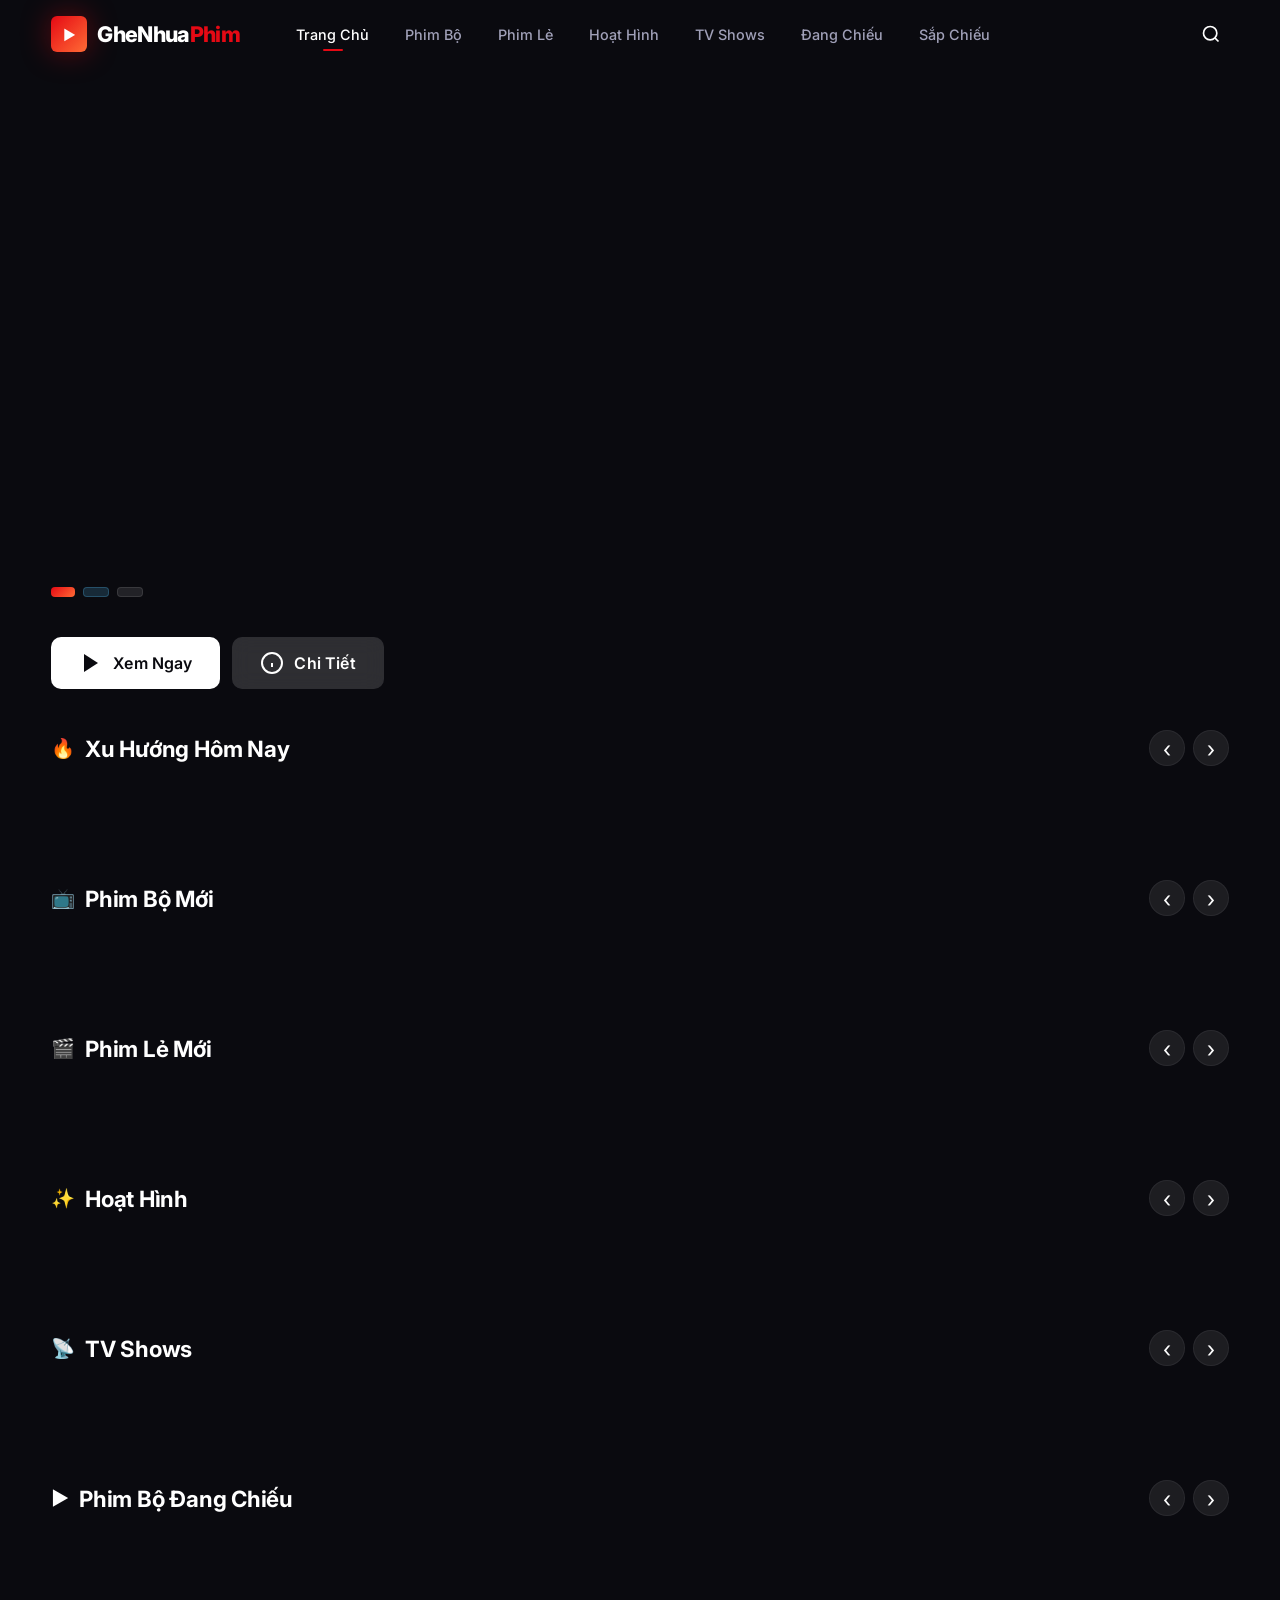
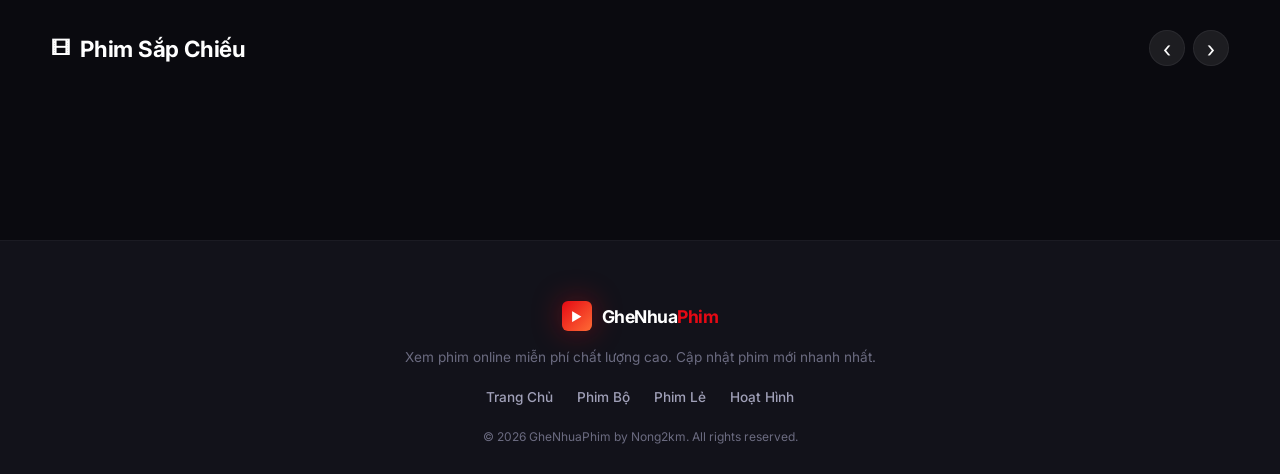
<file: index.html>
<!DOCTYPE html>
<html lang="vi">

<head>
    <meta charset="UTF-8">
    <meta name="viewport" content="width=device-width, initial-scale=1.0">
    <title>GheNhuaPhim - Xem Phim Online Miễn Phí</title>
    <meta name="description"
        content="Xem phim online chất lượng cao miễn phí. Phim VietSub, Thuyết minh mới nhất 2026.">
    <link rel="preconnect" href="https://fonts.googleapis.com">
    <link rel="preconnect" href="https://fonts.gstatic.com" crossorigin>
    <link href="https://fonts.googleapis.com/css2?family=Inter:wght@300;400;500;600;700;800;900&display=swap"
        rel="stylesheet">
    <link rel="stylesheet" href="style.css">
</head>

<body>

<nav class="navbar" id="navbar">
        <div class="nav-left">
            <a href="#" class="logo" id="logo">
                <span class="logo-icon">▶</span>
                <span class="logo-text">GheNhua<span class="logo-accent">Phim</span></span>
            </a>
            <ul class="nav-links" id="nav-links">
                <li><a href="#" class="nav-link active" data-section="home">Trang Chủ</a></li>
                <li><a href="#" class="nav-link" data-section="phim-bo">Phim Bộ</a></li>
                <li><a href="#" class="nav-link" data-section="phim-le">Phim Lẻ</a></li>
                <li><a href="#" class="nav-link" data-section="hoat-hinh">Hoạt Hình</a></li>
                <li><a href="#" class="nav-link" data-section="tv-shows">TV Shows</a></li>
                <li><a href="#" class="nav-link" data-section="phim-bo-dang-chieu">Đang Chiếu</a></li>
                <li><a href="#" class="nav-link" data-section="phim-sap-chieu">Sắp Chiếu</a></li>
            </ul>
        </div>
        <div class="nav-right">
            <div class="search-container" id="search-container">
                <button class="search-btn" id="search-toggle" aria-label="Tìm kiếm">
                    <svg width="20" height="20" viewBox="0 0 24 24" fill="none" stroke="currentColor" stroke-width="2">
                        <circle cx="11" cy="11" r="8"></circle>
                        <line x1="21" y1="21" x2="16.65" y2="16.65"></line>
                    </svg>
                </button>
                <input type="text" class="search-input" id="search-input" placeholder="Tìm kiếm phim..."
                    autocomplete="off">
                
                <div class="search-dropdown" id="search-dropdown"></div>
            </div>
        </div>
    </nav>

<section class="hero" id="hero">
        <div class="hero-backdrop" id="hero-backdrop"></div>
        <div class="hero-gradient"></div>
        <div class="hero-content" id="hero-content">
            <div class="hero-badges">
                <span class="badge badge-quality" id="hero-quality"></span>
                <span class="badge badge-lang" id="hero-lang"></span>
                <span class="badge badge-year" id="hero-year"></span>
            </div>
            <h1 class="hero-title" id="hero-title"></h1>
            <p class="hero-origin" id="hero-origin"></p>
            <div class="hero-meta" id="hero-meta"></div>
            <p class="hero-categories" id="hero-categories"></p>
            <div class="hero-actions">
                <button class="btn btn-play" id="hero-play-btn">
                    <svg width="24" height="24" viewBox="0 0 24 24" fill="currentColor">
                        <polygon points="5 3 19 12 5 21 5 3"></polygon>
                    </svg>
                    Xem Ngay
                </button>
                <button class="btn btn-info" id="hero-info-btn">
                    <svg width="24" height="24" viewBox="0 0 24 24" fill="none" stroke="currentColor" stroke-width="2">
                        <circle cx="12" cy="12" r="10"></circle>
                        <line x1="12" y1="16" x2="12" y2="12"></line>
                        <line x1="12" y1="8" x2="12.01" y2="8"></line>
                    </svg>
                    Chi Tiết
                </button>
            </div>
        </div>
        
        <div class="hero-dots" id="hero-dots"></div>
    </section>

<main class="main-content" id="main-content">

<section class="movie-section" id="section-trending">
            <div class="section-header">
                <h2 class="section-title">
                    <span class="title-icon">🔥</span>
                    Xu Hướng Hôm Nay
                </h2>
                <div class="section-controls">
                    <button class="scroll-btn scroll-left" aria-label="Cuộn trái">‹</button>
                    <button class="scroll-btn scroll-right" aria-label="Cuộn phải">›</button>
                </div>
            </div>
            <div class="movie-row" id="trending-row"></div>
            <div class="pagination" id="trending-pagination"></div>
        </section>

<section class="movie-section" id="section-phim-bo" data-slug="phim-bo">
            <div class="section-header">
                <h2 class="section-title">
                    <span class="title-icon">📺</span>
                    Phim Bộ Mới
                </h2>
                <div class="section-controls">
                    <button class="scroll-btn scroll-left" aria-label="Cuộn trái">‹</button>
                    <button class="scroll-btn scroll-right" aria-label="Cuộn phải">›</button>
                </div>
            </div>
            <div class="movie-row" id="phim-bo-row"></div>
            <div class="pagination" id="phim-bo-pagination"></div>
        </section>

<section class="movie-section" id="section-phim-le" data-slug="phim-le">
            <div class="section-header">
                <h2 class="section-title">
                    <span class="title-icon">🎬</span>
                    Phim Lẻ Mới
                </h2>
                <div class="section-controls">
                    <button class="scroll-btn scroll-left" aria-label="Cuộn trái">‹</button>
                    <button class="scroll-btn scroll-right" aria-label="Cuộn phải">›</button>
                </div>
            </div>
            <div class="movie-row" id="phim-le-row"></div>
            <div class="pagination" id="phim-le-pagination"></div>
        </section>

<section class="movie-section" id="section-hoat-hinh" data-slug="hoat-hinh">
            <div class="section-header">
                <h2 class="section-title">
                    <span class="title-icon">✨</span>
                    Hoạt Hình
                </h2>
                <div class="section-controls">
                    <button class="scroll-btn scroll-left" aria-label="Cuộn trái">‹</button>
                    <button class="scroll-btn scroll-right" aria-label="Cuộn phải">›</button>
                </div>
            </div>
            <div class="movie-row" id="hoat-hinh-row"></div>
            <div class="pagination" id="hoat-hinh-pagination"></div>
        </section>

<section class="movie-section" id="section-tv-shows" data-slug="tv-shows">
            <div class="section-header">
                <h2 class="section-title">
                    <span class="title-icon">📡</span>
                    TV Shows
                </h2>
                <div class="section-controls">
                    <button class="scroll-btn scroll-left" aria-label="Cuộn trái">‹</button>
                    <button class="scroll-btn scroll-right" aria-label="Cuộn phải">›</button>
                </div>
            </div>
            <div class="movie-row" id="tv-shows-row"></div>
            <div class="pagination" id="tv-shows-pagination"></div>
        </section>

<section class="movie-section" id="section-phim-bo-dang-chieu" data-slug="phim-bo-dang-chieu">
            <div class="section-header">
                <h2 class="section-title">
                    <span class="title-icon">▶️</span>
                    Phim Bộ Đang Chiếu
                </h2>
                <div class="section-controls">
                    <button class="scroll-btn scroll-left" aria-label="Cuộn trái">‹</button>
                    <button class="scroll-btn scroll-right" aria-label="Cuộn phải">›</button>
                </div>
            </div>
            <div class="movie-row" id="phim-bo-dang-chieu-row"></div>
            <div class="pagination" id="phim-bo-dang-chieu-pagination"></div>
        </section>

<section class="movie-section" id="section-phim-sap-chieu" data-slug="phim-sap-chieu">
            <div class="section-header">
                <h2 class="section-title">
                    <span class="title-icon">🎞</span>
                    Phim Sắp Chiếu
                </h2>
                <div class="section-controls">
                    <button class="scroll-btn scroll-left" aria-label="Cuộn trái">‹</button>
                    <button class="scroll-btn scroll-right" aria-label="Cuộn phải">›</button>
                </div>
            </div>
            <div class="movie-row" id="phim-sap-chieu-row"></div>
            <div class="pagination" id="phim-sap-chieu-pagination"></div>
        </section>

    </main>

<div class="modal-overlay" id="modal-overlay">
        <div class="modal" id="movie-modal">
            <button class="modal-close" id="modal-close" aria-label="Đóng">✕</button>
            <div class="modal-backdrop" id="modal-backdrop"></div>
            <div class="modal-body">
                <div class="modal-badges" id="modal-badges"></div>
                <h2 class="modal-title" id="modal-title"></h2>
                <p class="modal-origin" id="modal-origin"></p>
                <div class="modal-meta" id="modal-meta"></div>
                <div class="modal-categories" id="modal-categories"></div>
                <div class="modal-countries" id="modal-countries"></div>
                <div class="modal-actions">
                    <button class="btn btn-play" id="modal-play-btn">
                        <svg width="20" height="20" viewBox="0 0 24 24" fill="currentColor">
                            <polygon points="5 3 19 12 5 21 5 3"></polygon>
                        </svg>
                        Xem Phim
                    </button>
                </div>
            </div>
        </div>
    </div>

<footer class="footer">
        <div class="footer-content">
            <div class="footer-logo">
                <span class="logo-icon">▶</span>
                <span class="logo-text">GheNhua<span class="logo-accent">Phim</span></span>
            </div>
            <p class="footer-text">Xem phim online miễn phí chất lượng cao. Cập nhật phim mới nhanh nhất.</p>
            <div class="footer-links">
                <a href="#">Trang Chủ</a>
                <a href="#">Phim Bộ</a>
                <a href="#">Phim Lẻ</a>
                <a href="#">Hoạt Hình</a>
            </div>
            <p class="footer-copy">© 2026 GheNhuaPhim by Nong2km. All rights reserved.</p>
        </div>
    </footer>

<div class="loading-screen" id="loading-screen">
        <div class="loader">
            <div class="loader-ring"></div>
            <span class="loader-text">GheNhua<span class="logo-accent">Phim</span></span>
        </div>
    </div>

    <script src="app.js"></script>
</body>

</html>
</file>
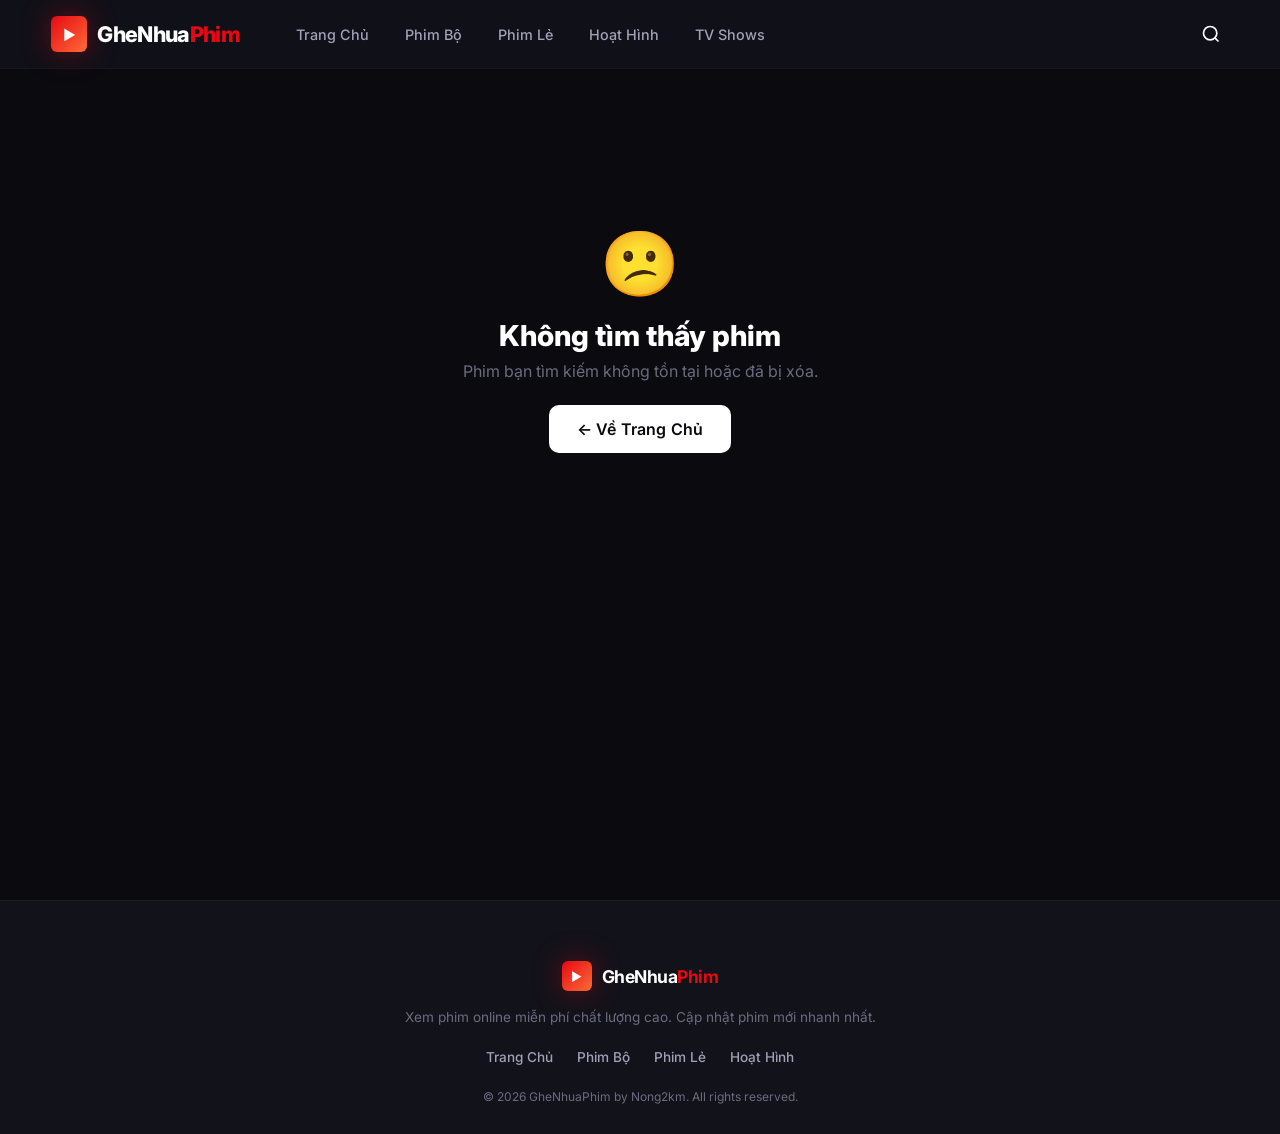
<file: movie.html>
<!DOCTYPE html>
<html lang="vi">

<head>
    <meta charset="UTF-8">
    <meta name="viewport" content="width=device-width, initial-scale=1.0">
    <title>Đang tải... - GheNhuaPhim</title>
    <meta name="description" content="Xem phim online chất lượng cao miễn phí.">
    <link rel="preconnect" href="https://fonts.googleapis.com">
    <link rel="preconnect" href="https://fonts.gstatic.com" crossorigin>
    <link href="https://fonts.googleapis.com/css2?family=Inter:wght@300;400;500;600;700;800;900&display=swap"
        rel="stylesheet">
    <link rel="stylesheet" href="style.css">
    <link rel="stylesheet" href="movie.css">
</head>

<body>

<nav class="navbar scrolled" id="navbar">
        <div class="nav-left">
            <a href="index.html" class="logo" id="logo">
                <span class="logo-icon">▶</span>
                <span class="logo-text">GheNhua<span class="logo-accent">Phim</span></span>
            </a>
            <ul class="nav-links">
                <li><a href="index.html" class="nav-link">Trang Chủ</a></li>
                <li><a href="index.html#section-phim-bo" class="nav-link">Phim Bộ</a></li>
                <li><a href="index.html#section-phim-le" class="nav-link">Phim Lẻ</a></li>
                <li><a href="index.html#section-hoat-hinh" class="nav-link">Hoạt Hình</a></li>
                <li><a href="index.html#section-tv-shows" class="nav-link">TV Shows</a></li>
            </ul>
        </div>
        <div class="nav-right">
            <div class="search-container" id="search-container">
                <button class="search-btn" id="search-toggle" aria-label="Tìm kiếm">
                    <svg width="20" height="20" viewBox="0 0 24 24" fill="none" stroke="currentColor" stroke-width="2">
                        <circle cx="11" cy="11" r="8"></circle>
                        <line x1="21" y1="21" x2="16.65" y2="16.65"></line>
                    </svg>
                </button>
                <input type="text" class="search-input" id="search-input" placeholder="Tìm kiếm phim..."
                    autocomplete="off">
            </div>
        </div>
    </nav>

<main class="movie-page" id="movie-page">

<div class="movie-loading" id="movie-loading">
            <div class="loader">
                <div class="loader-ring"></div>
                <span class="loader-text">Đang tải phim...</span>
            </div>
        </div>

<div class="movie-error" id="movie-error" style="display:none;">
            <span class="movie-error-icon">😕</span>
            <h2 class="movie-error-title">Không tìm thấy phim</h2>
            <p class="movie-error-text">Phim bạn tìm kiếm không tồn tại hoặc đã bị xóa.</p>
            <a href="index.html" class="btn btn-play">← Về Trang Chủ</a>
        </div>

<div class="movie-content" id="movie-content" style="display:none;">

<div class="movie-backdrop" id="movie-backdrop"></div>
            <div class="movie-backdrop-gradient"></div>

<section class="player-section" id="player-section">
                <div class="player-container" id="player-container">
                    <div class="player-placeholder" id="player-placeholder">
                        <div class="player-placeholder-inner">
                            <svg width="60" height="60" viewBox="0 0 24 24" fill="white" opacity="0.8">
                                <polygon points="5 3 19 12 5 21 5 3"></polygon>
                            </svg>
                            <p>Chọn tập để xem phim</p>
                        </div>
                    </div>
                    <iframe id="player-iframe" allowfullscreen allow="autoplay; encrypted-media"
                        style="display:none;"></iframe>
                </div>
            </section>

<section class="episodes-section" id="episodes-section">
                <div class="episodes-wrapper">
                    
                    <div class="server-tabs" id="server-tabs"></div>
                    
                    <div class="episode-grid" id="episode-grid"></div>
                </div>
            </section>

<section class="movie-info-section">
                <div class="movie-info-layout">

<div class="movie-poster-wrap">
                        <img class="movie-poster" id="movie-poster" alt="" loading="lazy">
                        <div class="movie-poster-badges" id="movie-poster-badges"></div>
                    </div>

<div class="movie-details">
                        <h1 class="movie-title" id="movie-title"></h1>
                        <p class="movie-origin-name" id="movie-origin-name"></p>

<div class="movie-ratings" id="movie-ratings"></div>

<div class="movie-meta-grid" id="movie-meta-grid"></div>

<div class="movie-tags" id="movie-categories"></div>

<div class="movie-tags" id="movie-countries"></div>

<div class="movie-people" id="movie-actors"></div>

<div class="movie-people" id="movie-directors"></div>

<div class="movie-description" id="movie-description"></div>

<div class="movie-trailer" id="movie-trailer"></div>
                    </div>
                </div>
            </section>

        </div>
    </main>

<footer class="footer">
        <div class="footer-content">
            <div class="footer-logo">
                <span class="logo-icon">▶</span>
                <span class="logo-text">GheNhua<span class="logo-accent">Phim</span></span>
            </div>
            <p class="footer-text">Xem phim online miễn phí chất lượng cao. Cập nhật phim mới nhanh nhất.</p>
            <div class="footer-links">
                <a href="index.html">Trang Chủ</a>
                <a href="index.html#section-phim-bo">Phim Bộ</a>
                <a href="index.html#section-phim-le">Phim Lẻ</a>
                <a href="index.html#section-hoat-hinh">Hoạt Hình</a>
            </div>
            <p class="footer-copy">© 2026 GheNhuaPhim by Nong2km. All rights reserved.</p>
        </div>
    </footer>

    <script src="movie.js"></script>
</body>

</html>
</file>
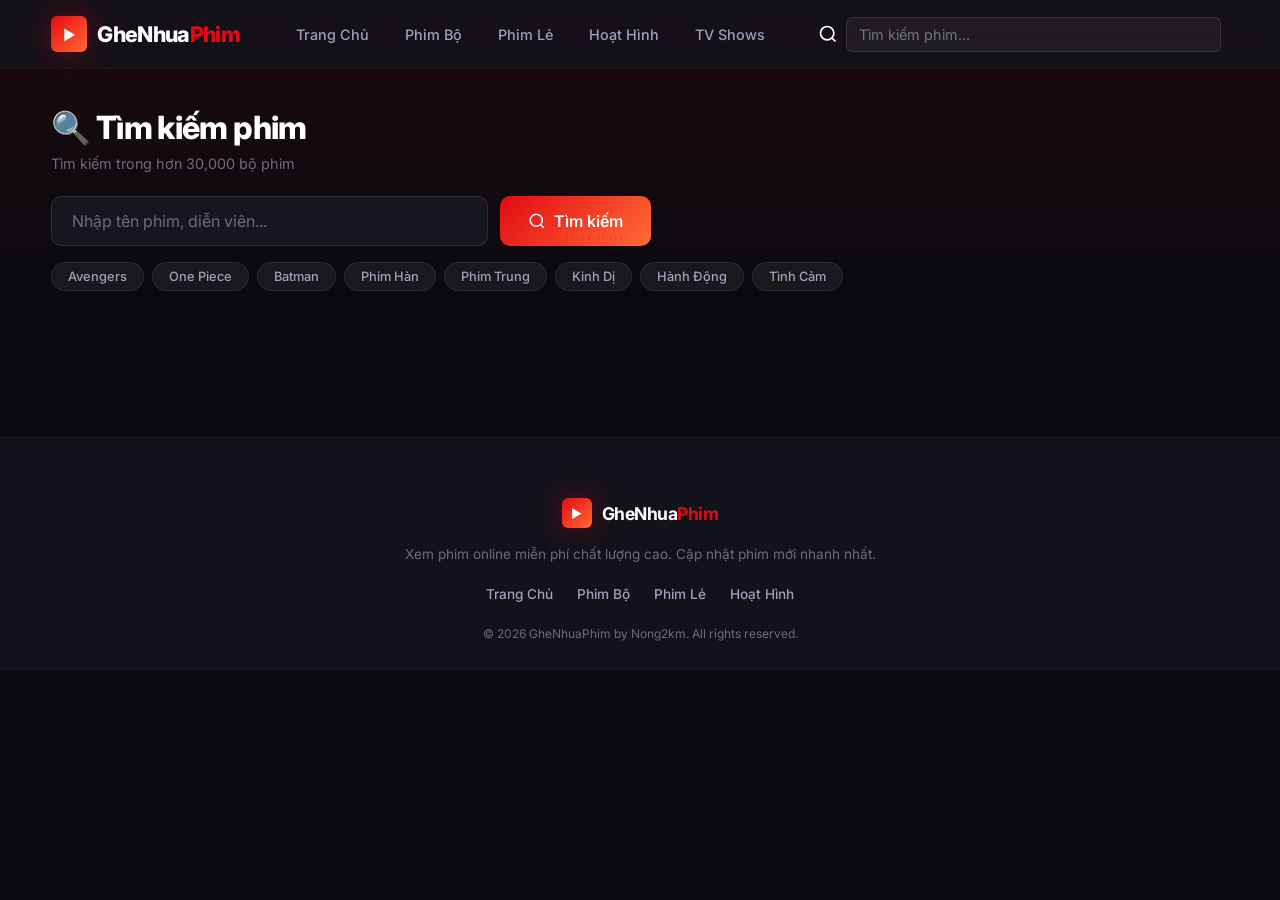
<file: search.html>
<!DOCTYPE html>
<html lang="vi">

<head>
    <meta charset="UTF-8">
    <meta name="viewport" content="width=device-width, initial-scale=1.0">
    <title>Tìm kiếm - GheNhuaPhim</title>
    <meta name="description" content="Tìm kiếm phim online chất lượng cao miễn phí.">
    <link rel="preconnect" href="https://fonts.googleapis.com">
    <link rel="preconnect" href="https://fonts.gstatic.com" crossorigin>
    <link href="https://fonts.googleapis.com/css2?family=Inter:wght@300;400;500;600;700;800;900&display=swap"
        rel="stylesheet">
    <link rel="stylesheet" href="style.css">
    <style>
        /* Search Page Specific Styles */
        .search-page-hero {
            padding-top: calc(var(--nav-height) + 40px);
            padding-bottom: 30px;
            padding-left: 4%;
            padding-right: 4%;
            background: linear-gradient(to bottom, rgba(229, 9, 20, 0.08) 0%, var(--bg-primary) 100%);
        }

        .search-page-title {
            font-size: 2rem;
            font-weight: 800;
            letter-spacing: -0.02em;
            margin-bottom: 8px;
        }

        .search-page-subtitle {
            color: var(--text-muted);
            font-size: 0.9rem;
        }

        .search-page-bar {
            display: flex;
            gap: 12px;
            margin-top: 24px;
            max-width: 600px;
        }

        .search-page-input {
            flex: 1;
            padding: 14px 20px;
            background: var(--bg-card);
            border: 1px solid rgba(255, 255, 255, 0.1);
            border-radius: var(--radius-md);
            color: var(--text-primary);
            font-size: 1rem;
            font-family: inherit;
            outline: none;
            transition: border-color var(--transition-fast), box-shadow var(--transition-fast);
        }

        .search-page-input:focus {
            border-color: var(--accent-primary);
            box-shadow: 0 0 0 3px var(--accent-glow);
        }

        .search-page-input::placeholder {
            color: var(--text-muted);
        }

        .search-page-submit {
            padding: 14px 28px;
            background: var(--accent-gradient);
            color: white;
            border: none;
            border-radius: var(--radius-md);
            font-size: 1rem;
            font-weight: 600;
            font-family: inherit;
            cursor: pointer;
            transition: transform var(--transition-fast), box-shadow var(--transition-fast);
            display: flex;
            align-items: center;
            gap: 8px;
            white-space: nowrap;
        }

        .search-page-submit:hover {
            transform: scale(1.03);
            box-shadow: var(--shadow-glow);
        }

        /* Search Results Grid */
        .search-results {
            padding: 0 4% 60px;
        }

        .search-results-header {
            display: flex;
            align-items: center;
            justify-content: space-between;
            margin-bottom: 24px;
            flex-wrap: wrap;
            gap: 12px;
        }

        .search-results-title {
            font-size: 1.3rem;
            font-weight: 700;
            display: flex;
            align-items: center;
            gap: 10px;
        }

        .results-count {
            color: var(--text-muted);
            font-weight: 400;
            font-size: 0.9rem;
        }

        .search-results-grid {
            display: grid;
            grid-template-columns: repeat(auto-fill, minmax(180px, 1fr));
            gap: 20px;
            margin-bottom: 32px;
        }

        .search-results-grid .movie-card {
            flex: none;
            width: 100%;
        }

        .search-results-grid .card-poster {
            height: 270px;
        }

        /* Search Tags */
        .search-tags {
            display: flex;
            gap: 8px;
            flex-wrap: wrap;
            margin-top: 16px;
        }

        .search-tag {
            padding: 6px 16px;
            font-size: 0.8rem;
            font-weight: 500;
            border-radius: 20px;
            background: rgba(255, 255, 255, 0.06);
            color: var(--text-secondary);
            border: 1px solid rgba(255, 255, 255, 0.08);
            cursor: pointer;
            transition: all var(--transition-fast);
            text-decoration: none;
        }

        .search-tag:hover {
            background: rgba(229, 9, 20, 0.15);
            color: var(--accent-secondary);
            border-color: rgba(229, 9, 20, 0.3);
        }

        /* Empty State */
        .search-empty {
            text-align: center;
            padding: 80px 20px;
        }

        .search-empty-icon {
            font-size: 4rem;
            margin-bottom: 16px;
            display: block;
        }

        .search-empty-text {
            font-size: 1.2rem;
            font-weight: 600;
            margin-bottom: 8px;
        }

        .search-empty-hint {
            color: var(--text-muted);
            font-size: 0.9rem;
        }

        @media (max-width: 768px) {
            .search-page-title {
                font-size: 1.5rem;
            }

            .search-page-bar {
                flex-direction: column;
            }

            .search-results-grid {
                grid-template-columns: repeat(auto-fill, minmax(140px, 1fr));
                gap: 12px;
            }

            .search-results-grid .card-poster {
                height: 210px;
            }
        }

        @media (max-width: 480px) {
            .search-results-grid {
                grid-template-columns: repeat(auto-fill, minmax(120px, 1fr));
                gap: 10px;
            }

            .search-results-grid .card-poster {
                height: 180px;
            }
        }
    </style>
</head>

<body>

<nav class="navbar scrolled" id="navbar">
        <div class="nav-left">
            <a href="index.html" class="logo" id="logo">
                <span class="logo-icon">▶</span>
                <span class="logo-text">GheNhua<span class="logo-accent">Phim</span></span>
            </a>
            <ul class="nav-links" id="nav-links">
                <li><a href="index.html" class="nav-link">Trang Chủ</a></li>
                <li><a href="index.html#section-phim-bo" class="nav-link">Phim Bộ</a></li>
                <li><a href="index.html#section-phim-le" class="nav-link">Phim Lẻ</a></li>
                <li><a href="index.html#section-hoat-hinh" class="nav-link">Hoạt Hình</a></li>
                <li><a href="index.html#section-tv-shows" class="nav-link">TV Shows</a></li>
            </ul>
        </div>
        <div class="nav-right">
            <div class="search-container active" id="search-container">
                <button class="search-btn" id="search-toggle" aria-label="Tìm kiếm">
                    <svg width="20" height="20" viewBox="0 0 24 24" fill="none" stroke="currentColor" stroke-width="2">
                        <circle cx="11" cy="11" r="8"></circle>
                        <line x1="21" y1="21" x2="16.65" y2="16.65"></line>
                    </svg>
                </button>
                <input type="text" class="search-input" id="nav-search-input" placeholder="Tìm kiếm phim...">
            </div>
        </div>
    </nav>

<section class="search-page-hero" id="search-hero">
        <h1 class="search-page-title" id="search-title">🔍 Tìm kiếm phim</h1>
        <p class="search-page-subtitle" id="search-subtitle">Tìm kiếm trong hơn 30,000 bộ phim</p>
        <form class="search-page-bar" id="search-form">
            <input type="text" class="search-page-input" id="search-page-input"
                placeholder="Nhập tên phim, diễn viên..." autocomplete="off" minlength="2">
            <button type="submit" class="search-page-submit">
                <svg width="18" height="18" viewBox="0 0 24 24" fill="none" stroke="currentColor" stroke-width="2">
                    <circle cx="11" cy="11" r="8"></circle>
                    <line x1="21" y1="21" x2="16.65" y2="16.65"></line>
                </svg>
                Tìm kiếm
            </button>
        </form>
        <div class="search-tags" id="search-tags">
            <a class="search-tag" href="search.html?keyword=avengers">Avengers</a>
            <a class="search-tag" href="search.html?keyword=one piece">One Piece</a>
            <a class="search-tag" href="search.html?keyword=batman">Batman</a>
            <a class="search-tag" href="search.html?keyword=hàn quốc">Phim Hàn</a>
            <a class="search-tag" href="search.html?keyword=trung quốc">Phim Trung</a>
            <a class="search-tag" href="search.html?keyword=kinh dị">Kinh Dị</a>
            <a class="search-tag" href="search.html?keyword=hành động">Hành Động</a>
            <a class="search-tag" href="search.html?keyword=tình cảm">Tình Cảm</a>
        </div>
    </section>

<section class="search-results" id="search-results">
        <div class="search-results-header">
            <h2 class="search-results-title" id="results-title"></h2>
        </div>
        <div class="search-results-grid" id="results-grid"></div>
        <div class="pagination" id="results-pagination"></div>
    </section>

<div class="modal-overlay" id="modal-overlay">
        <div class="modal" id="movie-modal">
            <button class="modal-close" id="modal-close" aria-label="Đóng">✕</button>
            <div class="modal-backdrop" id="modal-backdrop"></div>
            <div class="modal-body">
                <div class="modal-badges" id="modal-badges"></div>
                <h2 class="modal-title" id="modal-title"></h2>
                <p class="modal-origin" id="modal-origin"></p>
                <div class="modal-meta" id="modal-meta"></div>
                <div class="modal-categories" id="modal-categories"></div>
                <div class="modal-countries" id="modal-countries"></div>
                <div class="modal-actions">
                    <button class="btn btn-play" id="modal-play-btn">
                        <svg width="20" height="20" viewBox="0 0 24 24" fill="currentColor">
                            <polygon points="5 3 19 12 5 21 5 3"></polygon>
                        </svg>
                        Xem Phim
                    </button>
                </div>
            </div>
        </div>
    </div>

<footer class="footer">
        <div class="footer-content">
            <div class="footer-logo">
                <span class="logo-icon">▶</span>
                <span class="logo-text">GheNhua<span class="logo-accent">Phim</span></span>
            </div>
            <p class="footer-text">Xem phim online miễn phí chất lượng cao. Cập nhật phim mới nhanh nhất.</p>
            <div class="footer-links">
                <a href="index.html">Trang Chủ</a>
                <a href="index.html#section-phim-bo">Phim Bộ</a>
                <a href="index.html#section-phim-le">Phim Lẻ</a>
                <a href="index.html#section-hoat-hinh">Hoạt Hình</a>
            </div>
            <p class="footer-copy">© 2026 GheNhuaPhim by Nong2km. All rights reserved.</p>
        </div>
    </footer>

    <script src="search.js"></script>
</body>

</html>
</file>
<file: style.css>
:root {
    --bg-primary: #0a0a0f;
    --bg-secondary: #12121a;
    --bg-card: #16161f;
    --bg-card-hover: #1e1e2a;
    --bg-glass: rgba(18, 18, 26, 0.85);
    --bg-glass-light: rgba(255, 255, 255, 0.05);

    --text-primary: #ffffff;
    --text-secondary: #a0a0b8;
    --text-muted: #6b6b80;

    --accent-primary: #e50914;
    --accent-secondary: #ff3d47;
    --accent-gradient: linear-gradient(135deg, #e50914 0%, #ff6b35 100%);
    --accent-glow: rgba(229, 9, 20, 0.4);

    --gold: #f5c518;
    --green: #46d369;
    --blue: #4da8da;
    --purple: #9b59b6;

    --radius-sm: 6px;
    --radius-md: 10px;
    --radius-lg: 16px;
    --radius-xl: 20px;

    --shadow-sm: 0 2px 8px rgba(0, 0, 0, 0.3);
    --shadow-md: 0 4px 20px rgba(0, 0, 0, 0.4);
    --shadow-lg: 0 8px 40px rgba(0, 0, 0, 0.6);
    --shadow-glow: 0 0 30px var(--accent-glow);

    --transition-fast: 0.2s cubic-bezier(0.4, 0, 0.2, 1);
    --transition-smooth: 0.35s cubic-bezier(0.4, 0, 0.2, 1);
    --transition-spring: 0.5s cubic-bezier(0.175, 0.885, 0.32, 1.275);

    --nav-height: 68px;
    --card-width: 200px;
    --card-height: 300px;
}

*,
*::before,
*::after {
    margin: 0;
    padding: 0;
    box-sizing: border-box;
}

html {
    scroll-behavior: smooth;
    -webkit-font-smoothing: antialiased;
    -moz-osx-font-smoothing: grayscale;
}

body {
    font-family: 'Inter', -apple-system, BlinkMacSystemFont, sans-serif;
    background: var(--bg-primary);
    color: var(--text-primary);
    overflow-x: hidden;
    min-height: 100vh;
}

::-webkit-scrollbar {
    width: 6px;
    height: 6px;
}

::-webkit-scrollbar-track {
    background: transparent;
}

::-webkit-scrollbar-thumb {
    background: rgba(255, 255, 255, 0.15);
    border-radius: 3px;
}

::-webkit-scrollbar-thumb:hover {
    background: rgba(255, 255, 255, 0.25);
}

a {
    text-decoration: none;
    color: inherit;
}

button {
    border: none;
    outline: none;
    cursor: pointer;
    font-family: inherit;
    background: none;
}

img {
    display: block;
    max-width: 100%;
}

.loading-screen {
    position: fixed;
    inset: 0;
    z-index: 10000;
    background: var(--bg-primary);
    display: flex;
    align-items: center;
    justify-content: center;
    transition: opacity 0.6s ease, visibility 0.6s ease;
}

.loading-screen.hidden {
    opacity: 0;
    visibility: hidden;
    pointer-events: none;
}

.loader {
    display: flex;
    flex-direction: column;
    align-items: center;
    gap: 24px;
}

.loader-ring {
    width: 50px;
    height: 50px;
    border: 3px solid rgba(255, 255, 255, 0.1);
    border-top-color: var(--accent-primary);
    border-radius: 50%;
    animation: spin 0.8s linear infinite;
}

.loader-text {
    font-size: 1.5rem;
    font-weight: 700;
    letter-spacing: -0.02em;
}

@keyframes spin {
    to {
        transform: rotate(360deg);
    }
}

.navbar {
    position: fixed;
    top: 0;
    left: 0;
    right: 0;
    height: var(--nav-height);
    z-index: 1000;
    display: flex;
    align-items: center;
    justify-content: space-between;
    padding: 0 4%;
    background: transparent;
    transition: background var(--transition-smooth), backdrop-filter var(--transition-smooth);
}

.navbar.scrolled {
    background: var(--bg-glass);
    backdrop-filter: blur(20px) saturate(180%);
    -webkit-backdrop-filter: blur(20px) saturate(180%);
    box-shadow: 0 1px 0 rgba(255, 255, 255, 0.05);
}

.nav-left {
    display: flex;
    align-items: center;
    gap: 40px;
}

.logo {
    display: flex;
    align-items: center;
    gap: 10px;
    text-decoration: none;
}

.logo-icon {
    display: flex;
    align-items: center;
    justify-content: center;
    width: 36px;
    height: 36px;
    background: var(--accent-gradient);
    border-radius: var(--radius-sm);
    font-size: 14px;
    box-shadow: var(--shadow-glow);
}

.logo-text {
    font-size: 1.35rem;
    font-weight: 800;
    letter-spacing: -0.03em;
}

.logo-accent {
    color: var(--accent-primary);
}

.nav-links {
    list-style: none;
    display: flex;
    gap: 4px;
    overflow-x: auto;
    scrollbar-width: none;
    -ms-overflow-style: none;
}

.nav-links::-webkit-scrollbar {
    display: none;
}

.nav-link {
    display: block;
    padding: 8px 16px;
    font-size: 0.9rem;
    font-weight: 500;
    color: var(--text-secondary);
    border-radius: var(--radius-sm);
    transition: color var(--transition-fast), background var(--transition-fast);
    position: relative;
}

.nav-link:hover {
    color: var(--text-primary);
    background: var(--bg-glass-light);
}

.nav-link.active {
    color: var(--text-primary);
}

.nav-link.active::after {
    content: '';
    position: absolute;
    bottom: 0;
    left: 50%;
    transform: translateX(-50%);
    width: 20px;
    height: 2px;
    background: var(--accent-primary);
    border-radius: 1px;
}

.nav-right {
    display: flex;
    align-items: center;
    gap: 16px;
}

.search-container {
    display: flex;
    align-items: center;
    position: relative;
}

.search-btn {
    color: var(--text-primary);
    padding: 8px;
    border-radius: 50%;
    transition: background var(--transition-fast);
    display: flex;
    align-items: center;
}

.search-btn:hover {
    background: var(--bg-glass-light);
}

.search-input {
    width: 0;
    padding: 0;
    border: none;
    background: transparent;
    color: var(--text-primary);
    font-size: 0.9rem;
    font-family: inherit;
    outline: none;
    transition: width var(--transition-smooth), padding var(--transition-smooth);
}

.search-container.active .search-input {
    width: 375px;
    padding: 8px 12px;
    background: var(--bg-glass-light);
    border: 1px solid rgba(255, 255, 255, 0.1);
    border-radius: var(--radius-sm);
    margin-right: 8px;
}

.search-dropdown {
    position: absolute;
    top: 100%;
    right: 0;
    width: 380px;
    max-height: 480px;
    overflow-y: auto;
    background: var(--bg-secondary);
    border: 1px solid rgba(255, 255, 255, 0.08);
    border-radius: var(--radius-lg);
    box-shadow: 0 12px 48px rgba(0, 0, 0, 0.6), 0 0 0 1px rgba(255, 255, 255, 0.04);
    z-index: 9999;
    margin-top: 8px;
    opacity: 0;
    visibility: hidden;
    transform: translateY(-8px);
    transition: opacity var(--transition-smooth), transform var(--transition-smooth), visibility var(--transition-smooth);
    scrollbar-width: thin;
    scrollbar-color: rgba(255, 255, 255, 0.1) transparent;
}

.search-dropdown::-webkit-scrollbar {
    width: 4px;
}

.search-dropdown::-webkit-scrollbar-thumb {
    background: rgba(255, 255, 255, 0.1);
    border-radius: 2px;
}

.search-dropdown.visible {
    opacity: 1;
    visibility: visible;
    transform: translateY(0);
}

.search-dropdown-header {
    padding: 12px 16px 8px;
    font-size: 0.75rem;
    font-weight: 600;
    text-transform: uppercase;
    letter-spacing: 0.06em;
    color: var(--text-muted);
    border-bottom: 1px solid rgba(255, 255, 255, 0.04);
}

.search-dropdown-item {
    display: flex;
    align-items: center;
    gap: 12px;
    padding: 10px 16px;
    cursor: pointer;
    transition: background var(--transition-fast);
    text-decoration: none;
    color: inherit;
}

.search-dropdown-item:hover {
    background: rgba(255, 255, 255, 0.06);
}

.search-dropdown-item:active {
    background: rgba(255, 255, 255, 0.1);
}

.search-dropdown-thumb {
    width: 44px;
    height: 62px;
    border-radius: 6px;
    object-fit: cover;
    flex-shrink: 0;
    background: var(--bg-card);
}

.search-dropdown-info {
    flex: 1;
    min-width: 0;
}

.search-dropdown-name {
    font-size: 0.85rem;
    font-weight: 600;
    white-space: nowrap;
    overflow: hidden;
    text-overflow: ellipsis;
    margin-bottom: 2px;
}

.search-dropdown-meta {
    display: flex;
    align-items: center;
    gap: 8px;
    font-size: 0.72rem;
    color: var(--text-muted);
}

.search-dropdown-meta span {
    display: flex;
    align-items: center;
    gap: 3px;
}

.search-dropdown-badge {
    padding: 1px 6px;
    font-size: 0.6rem;
    font-weight: 700;
    border-radius: 3px;
    background: var(--accent-gradient);
    color: white;
    text-transform: uppercase;
    letter-spacing: 0.04em;
    flex-shrink: 0;
}

.search-dropdown-loading {
    display: flex;
    align-items: center;
    justify-content: center;
    gap: 10px;
    padding: 24px 16px;
    color: var(--text-muted);
    font-size: 0.85rem;
}

.search-dropdown-loading .mini-spinner {
    width: 16px;
    height: 16px;
    border: 2px solid rgba(255, 255, 255, 0.1);
    border-top-color: var(--accent-primary);
    border-radius: 50%;
    animation: spin 0.6s linear infinite;
}

.search-dropdown-empty {
    text-align: center;
    padding: 24px 16px;
    color: var(--text-muted);
    font-size: 0.85rem;
}

.search-dropdown-empty-icon {
    font-size: 1.5rem;
    margin-bottom: 6px;
    display: block;
}

.search-dropdown-footer {
    display: flex;
    align-items: center;
    justify-content: center;
    padding: 12px 16px;
    border-top: 1px solid rgba(255, 255, 255, 0.06);
    font-size: 0.8rem;
    font-weight: 600;
    color: var(--accent-secondary);
    cursor: pointer;
    transition: background var(--transition-fast);
    gap: 6px;
}

.search-dropdown-footer:hover {
    background: rgba(229, 9, 20, 0.08);
}

@media (max-width: 768px) {
    .search-dropdown {
        width: calc(100vw - 32px);
        right: -16px;
        max-height: 400px;
    }

    .search-container.active .search-input {
        width: 180px;
    }
}

.hero {
    position: relative;
    width: 100%;
    height: 90vh;
    min-height: 600px;
    overflow: hidden;
}

.hero-backdrop {
    position: absolute;
    inset: 0;
    background-size: cover;
    background-position: center top;
    transition: opacity 1s ease-in-out;
    transform: scale(1.05);
    animation: heroZoom 20s ease-in-out infinite alternate;
}

@keyframes heroZoom {
    0% {
        transform: scale(1.05);
    }

    100% {
        transform: scale(1.12);
    }
}

.hero-gradient {
    position: absolute;
    inset: 0;
    background:
        linear-gradient(to top, var(--bg-primary) 0%, transparent 50%),
        linear-gradient(to right, rgba(10, 10, 15, 0.95) 0%, rgba(10, 10, 15, 0.4) 50%, transparent 100%),
        linear-gradient(to bottom, rgba(10, 10, 15, 0.3) 0%, transparent 20%);
}

.hero-content {
    position: absolute;
    bottom: 15%;
    left: 4%;
    max-width: 650px;
    z-index: 2;
    animation: fadeSlideUp 0.8s ease-out;
}

@keyframes fadeSlideUp {
    from {
        opacity: 0;
        transform: translateY(40px);
    }

    to {
        opacity: 1;
        transform: translateY(0);
    }
}

.hero-badges {
    display: flex;
    gap: 8px;
    margin-bottom: 16px;
    flex-wrap: wrap;
}

.badge {
    display: inline-flex;
    align-items: center;
    padding: 4px 12px;
    font-size: 0.75rem;
    font-weight: 600;
    border-radius: 4px;
    letter-spacing: 0.05em;
    text-transform: uppercase;
}

.badge-quality {
    background: var(--accent-gradient);
    color: white;
}

.badge-lang {
    background: rgba(77, 168, 218, 0.2);
    color: var(--blue);
    border: 1px solid rgba(77, 168, 218, 0.3);
}

.badge-year {
    background: rgba(255, 255, 255, 0.1);
    color: var(--text-secondary);
    border: 1px solid rgba(255, 255, 255, 0.1);
}

.hero-title {
    font-size: 3.2rem;
    font-weight: 900;
    line-height: 1.1;
    letter-spacing: -0.03em;
    margin-bottom: 8px;
    text-shadow: 0 2px 20px rgba(0, 0, 0, 0.5);
}

.hero-origin {
    font-size: 1.1rem;
    color: var(--text-secondary);
    margin-bottom: 16px;
    font-style: italic;
}

.hero-meta {
    display: flex;
    align-items: center;
    gap: 16px;
    margin-bottom: 12px;
    flex-wrap: wrap;
}

.meta-item {
    display: flex;
    align-items: center;
    gap: 6px;
    font-size: 0.9rem;
    color: var(--text-secondary);
}

.meta-item .meta-icon {
    font-size: 1rem;
}

.meta-item.rating {
    color: var(--gold);
    font-weight: 600;
}

.hero-categories {
    font-size: 0.9rem;
    color: var(--text-muted);
    margin-bottom: 24px;
}

.hero-actions {
    display: flex;
    gap: 12px;
    flex-wrap: wrap;
}

.btn {
    display: inline-flex;
    align-items: center;
    gap: 10px;
    padding: 14px 28px;
    font-size: 1rem;
    font-weight: 600;
    border-radius: var(--radius-md);
    transition: all var(--transition-fast);
    letter-spacing: 0.01em;
}

.btn-play {
    background: var(--text-primary);
    color: var(--bg-primary);
}

.btn-play:hover {
    background: rgba(255, 255, 255, 0.85);
    transform: scale(1.03);
    box-shadow: 0 4px 20px rgba(255, 255, 255, 0.15);
}

.btn-info {
    background: rgba(255, 255, 255, 0.15);
    color: var(--text-primary);
    backdrop-filter: blur(10px);
}

.btn-info:hover {
    background: rgba(255, 255, 255, 0.25);
    transform: scale(1.03);
}

.hero-dots {
    position: absolute;
    bottom: 5%;
    left: 50%;
    transform: translateX(-50%);
    display: flex;
    gap: 8px;
    z-index: 3;
}

.hero-dot {
    width: 8px;
    height: 8px;
    border-radius: 50%;
    background: rgba(255, 255, 255, 0.3);
    cursor: pointer;
    transition: all var(--transition-fast);
}

.hero-dot.active {
    width: 24px;
    border-radius: 4px;
    background: var(--accent-primary);
}

.hero-dot:hover:not(.active) {
    background: rgba(255, 255, 255, 0.6);
}

.main-content {
    position: relative;
    z-index: 2;
    margin-top: -80px;
    padding-bottom: 60px;
}

.movie-section {
    margin-bottom: 48px;
    padding: 0 4%;
}

.section-header {
    display: flex;
    align-items: center;
    justify-content: space-between;
    margin-bottom: 20px;
}

.section-title {
    font-size: 1.4rem;
    font-weight: 700;
    display: flex;
    align-items: center;
    gap: 10px;
    letter-spacing: -0.01em;
}

.title-icon {
    font-size: 1.2rem;
}

.section-controls {
    display: flex;
    gap: 8px;
}

.scroll-btn {
    width: 36px;
    height: 36px;
    border-radius: 50%;
    background: rgba(255, 255, 255, 0.08);
    color: var(--text-primary);
    font-size: 1.4rem;
    display: flex;
    align-items: center;
    justify-content: center;
    transition: all var(--transition-fast);
    border: 1px solid rgba(255, 255, 255, 0.06);
}

.scroll-btn:hover {
    background: rgba(255, 255, 255, 0.15);
    transform: scale(1.1);
}

.movie-row {
    display: flex;
    gap: 14px;
    overflow-x: auto;
    overflow-y: hidden;
    scroll-behavior: smooth;
    padding: 10px 0 20px;
    -ms-overflow-style: none;
    scrollbar-width: none;
}

.movie-row::-webkit-scrollbar {
    display: none;
}

.movie-card {
    flex: 0 0 var(--card-width);
    position: relative;
    border-radius: var(--radius-lg);
    overflow: hidden;
    cursor: pointer;
    transition: transform var(--transition-spring), box-shadow var(--transition-smooth);
    background: var(--bg-card);
}

.movie-card:hover {
    transform: scale(1.08) translateY(-8px);
    box-shadow: var(--shadow-lg), 0 0 40px rgba(229, 9, 20, 0.15);
    z-index: 10;
}

.card-poster {
    width: 100%;
    height: var(--card-height);
    object-fit: cover;
    transition: transform var(--transition-smooth);
}

.movie-card:hover .card-poster {
    transform: scale(1.1);
}

.card-overlay {
    position: absolute;
    inset: 0;
    background: linear-gradient(to top,
            rgba(10, 10, 15, 0.95) 0%,
            rgba(10, 10, 15, 0.3) 40%,
            transparent 60%);
    opacity: 0;
    transition: opacity var(--transition-smooth);
}

.movie-card:hover .card-overlay {
    opacity: 1;
}

.card-badges {
    position: absolute;
    top: 10px;
    left: 10px;
    display: flex;
    gap: 6px;
    z-index: 2;
}

.card-badge {
    padding: 3px 8px;
    font-size: 0.65rem;
    font-weight: 700;
    border-radius: 4px;
    text-transform: uppercase;
    letter-spacing: 0.05em;
}

.card-badge-quality {
    background: var(--accent-gradient);
    color: white;
}

.card-badge-episode {
    background: rgba(70, 211, 105, 0.2);
    color: var(--green);
    border: 1px solid rgba(70, 211, 105, 0.3);
    backdrop-filter: blur(8px);
}

.card-play {
    position: absolute;
    top: 50%;
    left: 50%;
    transform: translate(-50%, -50%) scale(0);
    width: 50px;
    height: 50px;
    border-radius: 50%;
    background: var(--accent-primary);
    display: flex;
    align-items: center;
    justify-content: center;
    transition: transform var(--transition-spring), box-shadow var(--transition-fast);
    z-index: 3;
    box-shadow: 0 0 30px var(--accent-glow);
}

.movie-card:hover .card-play {
    transform: translate(-50%, -50%) scale(1);
}

.card-play:hover {
    transform: translate(-50%, -50%) scale(1.15) !important;
}

.card-play svg {
    width: 20px;
    height: 20px;
    fill: white;
    margin-left: 3px;
}

.card-info {
    position: absolute;
    bottom: 0;
    left: 0;
    right: 0;
    padding: 14px;
    transform: translateY(10px);
    opacity: 0;
    transition: transform var(--transition-smooth), opacity var(--transition-smooth);
    z-index: 3;
}

.movie-card:hover .card-info {
    transform: translateY(0);
    opacity: 1;
}

.card-title {
    font-size: 0.85rem;
    font-weight: 700;
    margin-bottom: 4px;
    white-space: nowrap;
    overflow: hidden;
    text-overflow: ellipsis;
}

.card-meta {
    display: flex;
    align-items: center;
    gap: 8px;
    font-size: 0.7rem;
    color: var(--text-muted);
}

.card-meta-item {
    display: flex;
    align-items: center;
    gap: 3px;
}

.card-bottom {
    padding: 12px 14px;
    background: linear-gradient(to top, var(--bg-card) 60%, transparent);
    position: absolute;
    bottom: 0;
    left: 0;
    right: 0;
    transition: opacity var(--transition-smooth);
}

.movie-card:hover .card-bottom {
    opacity: 0;
}

.card-bottom-title {
    font-size: 0.82rem;
    font-weight: 600;
    white-space: nowrap;
    overflow: hidden;
    text-overflow: ellipsis;
    margin-bottom: 2px;
}

.card-bottom-sub {
    font-size: 0.7rem;
    color: var(--text-muted);
}

.trending-card {
    flex: 0 0 calc(var(--card-width) + 60px);
    display: flex;
    align-items: flex-end;
    position: relative;
}

.trending-number {
    font-size: 8rem;
    font-weight: 900;
    line-height: 1;
    color: transparent;
    -webkit-text-stroke: 3px rgba(255, 255, 255, 0.15);
    margin-right: -30px;
    z-index: 1;
    user-select: none;
    transition: -webkit-text-stroke-color var(--transition-smooth);
}

.trending-card:hover .trending-number {
    -webkit-text-stroke-color: rgba(229, 9, 20, 0.4);
}

.trending-card .movie-card {
    flex: 0 0 var(--card-width);
}

.modal-overlay {
    position: fixed;
    inset: 0;
    z-index: 5000;
    background: rgba(0, 0, 0, 0.8);
    backdrop-filter: blur(8px);
    display: flex;
    align-items: center;
    justify-content: center;
    opacity: 0;
    visibility: hidden;
    transition: all var(--transition-smooth);
}

.modal-overlay.active {
    opacity: 1;
    visibility: visible;
}

.modal {
    position: relative;
    width: 90%;
    max-width: 850px;
    max-height: 90vh;
    background: var(--bg-secondary);
    border-radius: var(--radius-xl);
    overflow: hidden;
    overflow-y: auto;
    transform: scale(0.9) translateY(20px);
    transition: transform var(--transition-spring);
    box-shadow: var(--shadow-lg);
}

.modal-overlay.active .modal {
    transform: scale(1) translateY(0);
}

.modal-close {
    position: absolute;
    top: 16px;
    right: 16px;
    width: 36px;
    height: 36px;
    border-radius: 50%;
    background: rgba(0, 0, 0, 0.6);
    color: white;
    font-size: 1rem;
    display: flex;
    align-items: center;
    justify-content: center;
    z-index: 10;
    transition: background var(--transition-fast), transform var(--transition-fast);
}

.modal-close:hover {
    background: var(--accent-primary);
    transform: rotate(90deg);
}

.modal-backdrop {
    width: 100%;
    height: 400px;
    background-size: cover;
    background-position: center;
    position: relative;
}

.modal-backdrop::after {
    content: '';
    position: absolute;
    inset: 0;
    background: linear-gradient(to top, var(--bg-secondary) 0%, transparent 60%);
}

.modal-body {
    padding: 0 32px 32px;
    margin-top: -80px;
    position: relative;
    z-index: 2;
}

.modal-badges {
    display: flex;
    gap: 8px;
    margin-bottom: 12px;
    flex-wrap: wrap;
}

.modal-title {
    font-size: 2rem;
    font-weight: 800;
    margin-bottom: 6px;
    letter-spacing: -0.02em;
}

.modal-origin {
    font-size: 1rem;
    color: var(--text-secondary);
    font-style: italic;
    margin-bottom: 16px;
}

.modal-meta {
    display: flex;
    gap: 16px;
    margin-bottom: 16px;
    flex-wrap: wrap;
}

.modal-categories,
.modal-countries {
    display: flex;
    gap: 8px;
    margin-bottom: 12px;
    flex-wrap: wrap;
}

.tag {
    padding: 5px 14px;
    font-size: 0.78rem;
    font-weight: 500;
    border-radius: 20px;
    transition: all var(--transition-fast);
}

.tag-category {
    background: rgba(229, 9, 20, 0.12);
    color: var(--accent-secondary);
    border: 1px solid rgba(229, 9, 20, 0.2);
}

.tag-country {
    background: rgba(77, 168, 218, 0.12);
    color: var(--blue);
    border: 1px solid rgba(77, 168, 218, 0.2);
}

.pagination {
    display: flex;
    align-items: center;
    justify-content: center;
    gap: 6px;
    margin-top: 16px;
    flex-wrap: wrap;
}

.pagination-btn {
    min-width: 38px;
    height: 38px;
    padding: 0 10px;
    border-radius: var(--radius-sm);
    background: rgba(255, 255, 255, 0.06);
    color: var(--text-secondary);
    font-size: 0.85rem;
    font-weight: 500;
    font-family: inherit;
    border: 1px solid rgba(255, 255, 255, 0.06);
    cursor: pointer;
    transition: all var(--transition-fast);
    display: flex;
    align-items: center;
    justify-content: center;
}

.pagination-btn:hover:not(.active):not(:disabled) {
    background: rgba(255, 255, 255, 0.12);
    color: var(--text-primary);
    transform: translateY(-1px);
}

.pagination-btn.active {
    background: var(--accent-primary);
    color: white;
    border-color: var(--accent-primary);
    box-shadow: 0 0 16px var(--accent-glow);
    font-weight: 700;
}

.pagination-btn:disabled {
    opacity: 0.3;
    cursor: not-allowed;
}

.pagination-btn.pagination-arrow {
    font-size: 1.1rem;
    font-weight: 700;
}

.pagination-info {
    color: var(--text-muted);
    font-size: 0.8rem;
    margin-left: 12px;
}

.section-loading {
    display: flex;
    align-items: center;
    justify-content: center;
    padding: 40px 0;
    gap: 12px;
    color: var(--text-muted);
    font-size: 0.9rem;
}

.section-loading .mini-spinner {
    width: 20px;
    height: 20px;
    border: 2px solid rgba(255, 255, 255, 0.1);
    border-top-color: var(--accent-primary);
    border-radius: 50%;
    animation: spin 0.6s linear infinite;
}

.movie-grid {
    display: grid;
    grid-template-columns: repeat(auto-fill, minmax(var(--card-width), 1fr));
    gap: 14px;
    padding: 10px 0 20px;
}

.modal-actions {
    margin-top: 20px;
}

.footer {
    background: var(--bg-secondary);
    padding: 60px 4% 30px;
    border-top: 1px solid rgba(255, 255, 255, 0.04);
}

.footer-content {
    max-width: 600px;
    margin: 0 auto;
    text-align: center;
}

.footer-logo {
    display: flex;
    align-items: center;
    justify-content: center;
    gap: 10px;
    margin-bottom: 16px;
}

.footer .logo-icon {
    width: 30px;
    height: 30px;
    font-size: 12px;
    display: inline-flex;
    align-items: center;
    justify-content: center;
    background: var(--accent-gradient);
    border-radius: var(--radius-sm);
}

.footer .logo-text {
    font-size: 1.1rem;
    font-weight: 700;
}

.footer-text {
    color: var(--text-muted);
    font-size: 0.85rem;
    line-height: 1.6;
    margin-bottom: 20px;
}

.footer-links {
    display: flex;
    justify-content: center;
    gap: 24px;
    margin-bottom: 24px;
}

.footer-links a {
    color: var(--text-secondary);
    font-size: 0.85rem;
    font-weight: 500;
    transition: color var(--transition-fast);
}

.footer-links a:hover {
    color: var(--accent-primary);
}

.footer-copy {
    color: var(--text-muted);
    font-size: 0.75rem;
}

@keyframes fadeIn {
    from {
        opacity: 0;
    }

    to {
        opacity: 1;
    }
}

@keyframes slideUp {
    from {
        opacity: 0;
        transform: translateY(30px);
    }

    to {
        opacity: 1;
        transform: translateY(0);
    }
}

.movie-section {
    animation: slideUp 0.6s ease-out both;
}

.movie-section:nth-child(1) {
    animation-delay: 0.1s;
}

.movie-section:nth-child(2) {
    animation-delay: 0.2s;
}

.movie-section:nth-child(3) {
    animation-delay: 0.3s;
}

.movie-section:nth-child(4) {
    animation-delay: 0.4s;
}

@media (max-width: 1024px) {
    :root {
        --card-width: 170px;
        --card-height: 255px;
    }

    .hero-title {
        font-size: 2.4rem;
    }

    .hero-content {
        max-width: 500px;
    }

    .trending-number {
        font-size: 6rem;
    }
}

@media (max-width: 768px) {
    :root {
        --card-width: 140px;
        --card-height: 210px;
        --nav-height: 60px;
    }

    .nav-links {
        display: none;
    }

    .hero {
        height: 75vh;
        min-height: 450px;
    }

    .hero-title {
        font-size: 1.8rem;
    }

    .hero-origin {
        font-size: 0.9rem;
    }

    .hero-content {
        max-width: 80%;
        bottom: 20%;
    }

    .btn {
        padding: 10px 20px;
        font-size: 0.85rem;
    }

    .section-title {
        font-size: 1.15rem;
    }

    .trending-number {
        font-size: 4.5rem;
        margin-right: -20px;
    }

    .trending-card {
        flex: 0 0 calc(var(--card-width) + 40px);
    }

    .modal-title {
        font-size: 1.5rem;
    }

    .modal-backdrop {
        height: 260px;
    }

    .modal-body {
        padding: 0 20px 24px;
    }
}

@media (max-width: 480px) {
    :root {
        --card-width: 120px;
        --card-height: 180px;
    }

    .hero-title {
        font-size: 1.5rem;
    }

    .hero-badges .badge {
        font-size: 0.65rem;
        padding: 3px 8px;
    }

    .hero-meta {
        gap: 10px;
    }

    .meta-item {
        font-size: 0.8rem;
    }

    .hero-actions {
        gap: 8px;
    }

    .btn {
        padding: 10px 16px;
        font-size: 0.8rem;
        gap: 6px;
    }

    .btn svg {
        width: 16px;
        height: 16px;
    }
}
</file>
<file: movie.css>
.movie-page {
    min-height: 100vh;
    padding-top: var(--nav-height);
    position: relative;
}

.movie-loading {
    display: flex;
    align-items: center;
    justify-content: center;
    min-height: 60vh;
}

.movie-error {
    display: flex;
    flex-direction: column;
    align-items: center;
    justify-content: center;
    min-height: 60vh;
    text-align: center;
    padding: 40px 20px;
}

.movie-error-icon {
    font-size: 4rem;
    margin-bottom: 16px;
}

.movie-error-title {
    font-size: 1.8rem;
    font-weight: 800;
    margin-bottom: 8px;
}

.movie-error-text {
    color: var(--text-muted);
    margin-bottom: 24px;
    font-size: 1rem;
}

.movie-backdrop {
    position: fixed;
    top: 0;
    left: 0;
    right: 0;
    height: 70vh;
    background-size: cover;
    background-position: center top;
    z-index: -2;
    filter: blur(30px) brightness(0.3);
    transform: scale(1.1);
}

.movie-backdrop-gradient {
    position: fixed;
    top: 0;
    left: 0;
    right: 0;
    height: 70vh;
    z-index: -100;
    background: linear-gradient(to bottom,
            rgba(10, 10, 15, 0.4) 0%,
            rgba(10, 10, 15, 0.8) 60%,
            var(--bg-primary) 100%);
}

.player-section {
    padding: 20px 4% 0;
    max-width: 1200px;
    margin: 0 auto;
}

.player-container {
    position: relative;
    width: 100%;
    aspect-ratio: 16 / 9;
    background: #000;
    border-radius: var(--radius-xl);
    overflow: hidden;
    box-shadow: 0 8px 60px rgba(0, 0, 0, 0.6), 0 0 0 1px rgba(255, 255, 255, 0.05);
}

.player-container iframe {
    width: 100%;
    height: 100%;
    border: none;
}

.player-placeholder {
    position: absolute;
    inset: 0;
    display: flex;
    align-items: center;
    justify-content: center;
    background: linear-gradient(135deg, rgba(20, 20, 30, 0.95), rgba(10, 10, 15, 0.98));
}

.player-placeholder-inner {
    text-align: center;
    color: var(--text-muted);
}

.player-placeholder-inner svg {
    margin-bottom: 16px;
    filter: drop-shadow(0 0 20px rgba(229, 9, 20, 0.4));
}

.player-placeholder-inner p {
    font-size: 1rem;
    font-weight: 500;
}

.episodes-section {
    padding: 24px 4%;
    max-width: 1200px;
    margin: 0 auto;
}

.episodes-wrapper {
    background: var(--bg-card);
    border-radius: var(--radius-lg);
    border: 1px solid rgba(255, 255, 255, 0.05);
    overflow: hidden;
}

.server-tabs {
    display: flex;
    gap: 0;
    overflow-x: auto;
    scrollbar-width: none;
    border-bottom: 1px solid rgba(255, 255, 255, 0.06);
}

.server-tabs::-webkit-scrollbar {
    display: none;
}

.server-tab {
    padding: 14px 24px;
    font-size: 0.85rem;
    font-weight: 600;
    color: var(--text-muted);
    cursor: pointer;
    transition: all var(--transition-fast);
    white-space: nowrap;
    position: relative;
    background: none;
    border: none;
    font-family: inherit;
}

.server-tab:hover {
    color: var(--text-primary);
    background: rgba(255, 255, 255, 0.03);
}

.server-tab.active {
    color: var(--accent-secondary);
}

.server-tab.active::after {
    content: '';
    position: absolute;
    bottom: 0;
    left: 50%;
    transform: translateX(-50%);
    width: 40px;
    height: 2px;
    background: var(--accent-primary);
    border-radius: 1px;
}

.episode-grid {
    display: flex;
    flex-wrap: wrap;
    gap: 8px;
    padding: 16px;
    max-height: 300px;
    overflow-y: auto;
    scrollbar-width: thin;
    scrollbar-color: rgba(255, 255, 255, 0.1) transparent;
}

.episode-btn {
    min-width: 60px;
    height: 40px;
    padding: 0 14px;
    border-radius: var(--radius-sm);
    background: rgba(255, 255, 255, 0.06);
    color: var(--text-secondary);
    font-size: 0.82rem;
    font-weight: 500;
    font-family: inherit;
    border: 1px solid rgba(255, 255, 255, 0.06);
    cursor: pointer;
    transition: all var(--transition-fast);
    display: flex;
    align-items: center;
    justify-content: center;
}

.episode-btn:hover {
    background: rgba(255, 255, 255, 0.12);
    color: var(--text-primary);
    transform: translateY(-1px);
}

.episode-btn.active {
    background: var(--accent-primary);
    color: white;
    border-color: var(--accent-primary);
    box-shadow: 0 0 16px var(--accent-glow);
    font-weight: 700;
}

.movie-info-section {
    padding: 32px 4% 60px;
    max-width: 1200px;
    margin: 0 auto;
}

.movie-info-layout {
    display: flex;
    gap: 40px;
    align-items: flex-start;
}

.movie-poster-wrap {
    flex-shrink: 0;
    width: 260px;
    position: relative;
}

.movie-poster {
    width: 100%;
    border-radius: var(--radius-lg);
    box-shadow: var(--shadow-lg);
    aspect-ratio: 2/3;
    object-fit: cover;
    background: var(--bg-card);
}

.movie-poster-badges {
    display: flex;
    gap: 6px;
    margin-top: 12px;
    flex-wrap: wrap;
}

.movie-details {
    flex: 1;
    min-width: 0;
}

.movie-title {
    font-size: 2.2rem;
    font-weight: 900;
    line-height: 1.15;
    letter-spacing: -0.02em;
    margin-bottom: 6px;
}

.movie-origin-name {
    font-size: 1.1rem;
    color: var(--text-secondary);
    font-style: italic;
    margin-bottom: 20px;
}

.movie-ratings {
    display: flex;
    gap: 20px;
    margin-bottom: 24px;
    flex-wrap: wrap;
}

.rating-card {
    display: flex;
    align-items: center;
    gap: 10px;
    padding: 10px 16px;
    background: rgba(255, 255, 255, 0.04);
    border: 1px solid rgba(255, 255, 255, 0.06);
    border-radius: var(--radius-md);
}

.rating-source {
    font-size: 0.7rem;
    font-weight: 700;
    text-transform: uppercase;
    letter-spacing: 0.06em;
    color: var(--text-muted);
}

.rating-score {
    font-size: 1.3rem;
    font-weight: 800;
    color: var(--gold);
}

.rating-votes {
    font-size: 0.7rem;
    color: var(--text-muted);
}

.movie-meta-grid {
    display: grid;
    grid-template-columns: repeat(auto-fill, minmax(200px, 1fr));
    gap: 12px;
    margin-bottom: 24px;
}

.meta-card {
    display: flex;
    align-items: center;
    gap: 10px;
    padding: 10px 14px;
    background: rgba(255, 255, 255, 0.03);
    border-radius: var(--radius-sm);
    border: 1px solid rgba(255, 255, 255, 0.04);
}

.meta-card-icon {
    font-size: 1.1rem;
    flex-shrink: 0;
}

.meta-card-content {
    min-width: 0;
}

.meta-card-label {
    font-size: 0.68rem;
    font-weight: 600;
    text-transform: uppercase;
    letter-spacing: 0.05em;
    color: var(--text-muted);
    margin-bottom: 1px;
}

.meta-card-value {
    font-size: 0.88rem;
    font-weight: 600;
    white-space: nowrap;
    overflow: hidden;
    text-overflow: ellipsis;
}

.movie-tags {
    display: flex;
    flex-wrap: wrap;
    gap: 8px;
    margin-bottom: 16px;
}

.movie-tags:empty {
    display: none;
}

.movie-people {
    margin-bottom: 20px;
}

.movie-people:empty {
    display: none;
}

.movie-people-label {
    font-size: 0.75rem;
    font-weight: 600;
    text-transform: uppercase;
    letter-spacing: 0.06em;
    color: var(--text-muted);
    margin-bottom: 8px;
}

.movie-people-list {
    display: flex;
    flex-wrap: wrap;
    gap: 6px;
}

.person-tag {
    padding: 5px 14px;
    font-size: 0.8rem;
    font-weight: 500;
    border-radius: 20px;
    background: rgba(155, 89, 182, 0.1);
    color: var(--purple);
    border: 1px solid rgba(155, 89, 182, 0.2);
}

.movie-description {
    margin-bottom: 24px;
}

.movie-description-label {
    font-size: 0.75rem;
    font-weight: 600;
    text-transform: uppercase;
    letter-spacing: 0.06em;
    color: var(--text-muted);
    margin-bottom: 10px;
}

.movie-description-text {
    font-size: 0.92rem;
    line-height: 1.7;
    color: var(--text-secondary);
}

.movie-description:empty {
    display: none;
}

.movie-trailer {
    margin-bottom: 20px;
}

.movie-trailer:empty {
    display: none;
}

.trailer-label {
    font-size: 0.85rem;
    font-weight: 700;
    letter-spacing: 0.02em;
    color: var(--text-secondary);
    margin-bottom: 12px;
}

.trailer-player {
    position: relative;
    width: 100%;
    aspect-ratio: 16 / 9;
    border-radius: var(--radius-lg);
    overflow: hidden;
    background: #000;
    box-shadow: 0 4px 30px rgba(0, 0, 0, 0.4);
    margin-bottom: 12px;
}

.trailer-player iframe {
    width: 100%;
    height: 100%;
    border: none;
}

.trailer-thumbnail {
    position: absolute;
    inset: 0;
    background-size: cover;
    background-position: center;
    cursor: pointer;
}

.trailer-play-overlay {
    position: absolute;
    inset: 0;
    display: flex;
    flex-direction: column;
    align-items: center;
    justify-content: center;
    gap: 12px;
    background: rgba(0, 0, 0, 0.45);
    transition: background var(--transition-fast);
}

.trailer-thumbnail:hover .trailer-play-overlay {
    background: rgba(0, 0, 0, 0.3);
}

.trailer-play-btn {
    width: 70px;
    height: 70px;
    border-radius: 50%;
    background: rgba(255, 0, 0, 0.85);
    display: flex;
    align-items: center;
    justify-content: center;
    box-shadow: 0 0 30px rgba(255, 0, 0, 0.4);
    transition: transform var(--transition-fast), box-shadow var(--transition-fast);
}

.trailer-play-btn svg {
    margin-left: 4px;
}

.trailer-thumbnail:hover .trailer-play-btn {
    transform: scale(1.1);
    box-shadow: 0 0 50px rgba(255, 0, 0, 0.6);
}

.trailer-play-text {
    font-size: 0.85rem;
    font-weight: 600;
    color: white;
    text-shadow: 0 1px 4px rgba(0, 0, 0, 0.5);
}

.trailer-link {
    display: inline-flex;
    align-items: center;
    gap: 8px;
    padding: 8px 16px;
    background: rgba(255, 0, 0, 0.08);
    color: #ff4444;
    border: 1px solid rgba(255, 0, 0, 0.15);
    border-radius: var(--radius-sm);
    font-size: 0.8rem;
    font-weight: 600;
    text-decoration: none;
    transition: all var(--transition-fast);
}

.trailer-link:hover {
    background: rgba(255, 0, 0, 0.15);
    transform: translateY(-1px);
}

@media (max-width: 768px) {
    .movie-info-layout {
        flex-direction: column;
        gap: 24px;
    }

    .movie-poster-wrap {
        width: 180px;
        margin: 0 auto;
    }

    .movie-title {
        font-size: 1.6rem;
        text-align: center;
    }

    .movie-origin-name {
        text-align: center;
    }

    .movie-ratings {
        justify-content: center;
    }

    .movie-meta-grid {
        grid-template-columns: 1fr 1fr;
    }

    .player-container {
        border-radius: var(--radius-md);
    }

    .episodes-wrapper {
        border-radius: var(--radius-md);
    }

    .episode-btn {
        min-width: 50px;
        height: 36px;
        font-size: 0.78rem;
    }
}

@media (max-width: 480px) {
    .movie-poster-wrap {
        width: 150px;
    }

    .movie-title {
        font-size: 1.3rem;
    }

    .movie-meta-grid {
        grid-template-columns: 1fr;
    }

    .player-section {
        padding: 10px 2% 0;
    }

    .episodes-section {
        padding: 16px 2%;
    }

    .movie-info-section {
        padding: 24px 3% 40px;
    }
}
</file>
